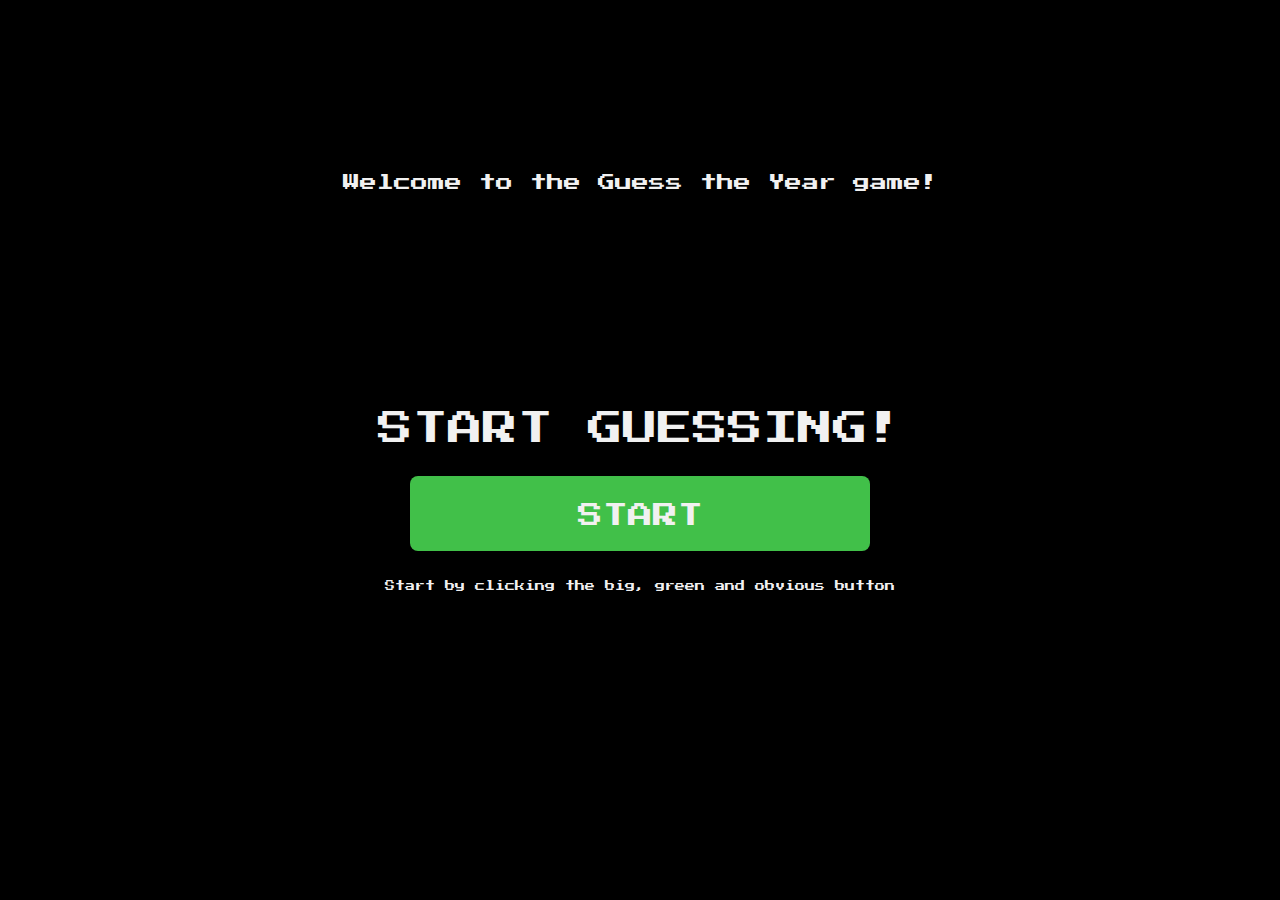
<file: index.html>
<!DOCTYPE html>
<html lang="en">
<head>
    <meta charset="UTF-8">
    <meta name="viewport" content="width=device-width, initial-scale=1.0">
    <title>Guess the Year Game</title>
    <link rel="stylesheet" href="style.css">
    <link href="https://fonts.googleapis.com/css2?family=Press+Start+2P&display=swap" rel="stylesheet">
</head>



<body>
<h1>Welcome to the Guess the Year game!</h1>

<div class="middle">
    <p class="big-text">START GUESSING!</p>

    <a href="difficulty.html" class="btn">START</a>

    <p class="small-text">Start by clicking the big, green and obvious button</p>

</div>

</body>
</html>
</file>
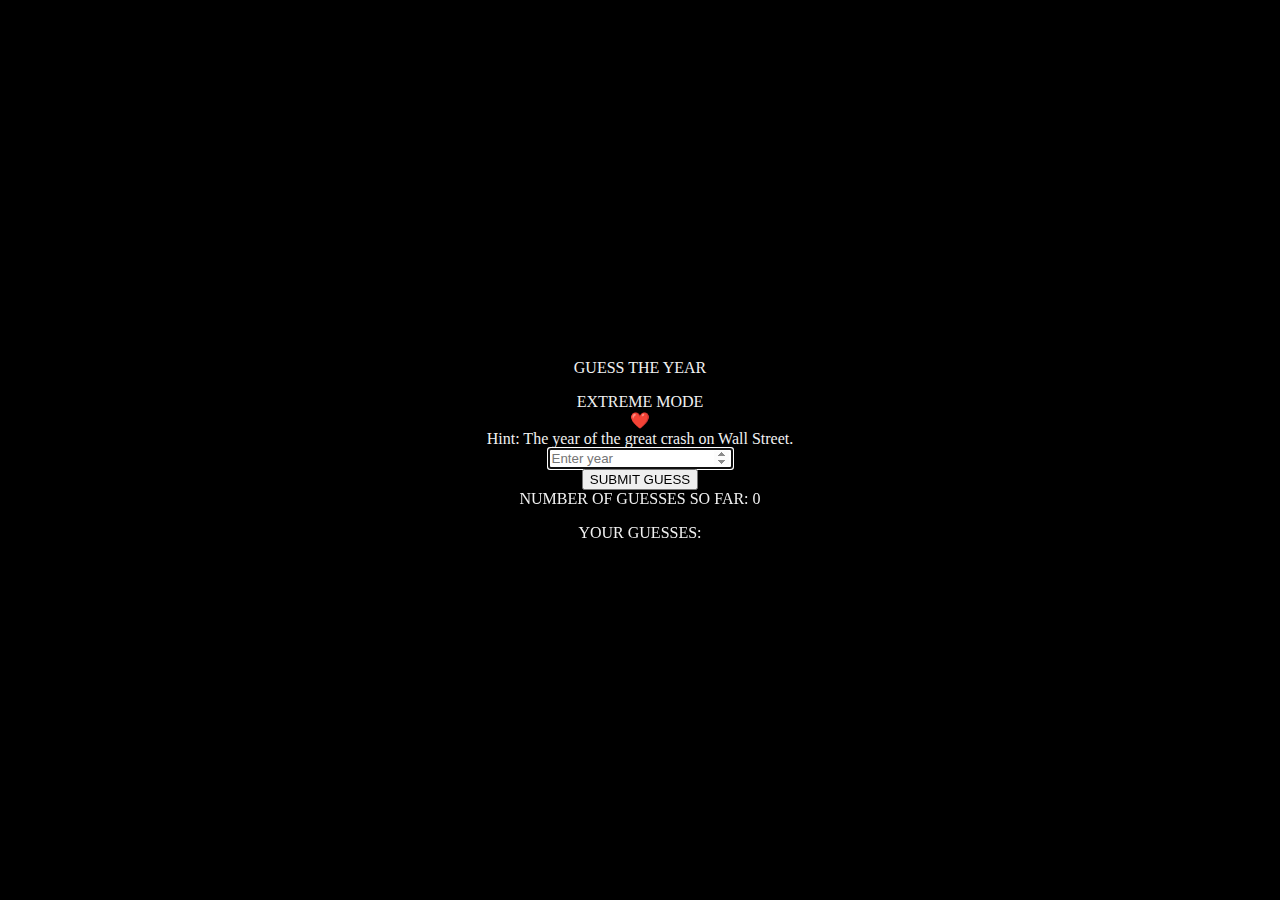
<file: extreme.html>
<!DOCTYPE html>
<html lang="en">
<head>
    <meta charset="UTF-8">
    <meta name="viewport" content="width=device-width, initial-scale=1.0">
    <title>Guess the Year Game</title>
    <link rel="stylesheet" href="style.css">
    <link href="https://fonts.googleapis.com/css2?family=Press+Start+2P&display=swap" rel="stylesheet">
</head>



<body>
<p class="heading">GUESS THE YEAR</p>

<div class="extreme-mode">EXTREME MODE</div>

<div class="lives" id="lives">❤️</div>

<div class="hint">Hint: The year of the great crash on Wall Street.</div>

<input type="number" id="guessInput" placeholder="Enter year">

<div class="feedback" id="feedback"></div>

<button id="submitBtn">SUBMIT GUESS</button>

<div class="wrong" id="wrongMsg"></div>

<div class="counter" id="counter">NUMBER OF GUESSES SO FAR: 0</div>

<p id="history">YOUR GUESSES: </p>

<script>
    const correctYear = 1929; // the great depression
    let guessCount = 0;
    let lives = 1;
    let guessHistory = [];

    const input = document.getElementById("guessInput");
    const feedback = document.getElementById("feedback");
    const wrongMsg = document.getElementById("wrongMsg");
    const counter = document.getElementById("counter");
    const submitBtn = document.getElementById("submitBtn");
    const livesDisplay = document.getElementById("lives");
    const historyDisplay = document.getElementById("history"); // nyt element i HTML

    submitBtn.addEventListener("click", submitGuess);

    input.addEventListener("keydown", function (e) {
        if (e.key === "Enter") submitGuess();
    });

    function updateLives() {
        livesDisplay.textContent = "❤️".repeat(lives);
        livesDisplay.classList.add("lives-pop");
        setTimeout(() => livesDisplay.classList.remove("lives-pop"), 400);
    }

    function updateHistory() {
        historyDisplay.textContent = "Your guesses: " + guessHistory.join(", ");
    }

    function submitGuess() {
        if (lives <= 0) return; // No more guesses allowed

        let guess = parseInt(input.value);

        if (isNaN(guess)) {
            feedback.textContent = "Please enter a valid year!";
            feedback.style.color = "yellow";
            return;
        }

        // Tjek om tallet allerede er gættet
        if (guessHistory.includes(guess)) {
            feedback.textContent = "⚠️ YOU ALREADY GUESSED " + guess;
            feedback.style.color = "yellow";
            input.value = "";
            input.focus();
            return;
        }

        // Tilføj gættet til historikken
        guessHistory.push(guess);
        updateHistory();

        guessCount++;

        if (guess === correctYear) {
            feedback.textContent = "✅ CORRECT!";
            feedback.style.color = "lime";
            wrongMsg.textContent = "";
            input.disabled = true;
            submitBtn.disabled = true;
        } else {
            if (guess < correctYear) {
                feedback.textContent = "⬆️ HIGHER";
                feedback.style.color = "orange";
            } else {
                feedback.textContent = "⬇️ LOWER";
                feedback.style.color = "blue";
            }

            wrongMsg.textContent = "WRONG";
            input.value = "";
            input.focus();

            // Lose a life
            lives--;
            updateLives();

            if (lives === 0) {
                feedback.textContent = "💀 GAME OVER! THE YEAR WAS " + correctYear;
                feedback.style.color = "gray";
                input.disabled = true;
                submitBtn.disabled = true;
            }
        }

        counter.textContent = "NUMBER OF GUESSES SO FAR: " + guessCount;
    }

    updateLives();
    input.focus();
</script>

</body>
</html>
</file>
<file: style.css>
body {
    background: #000000;
    color: #f1f1f1;
    text-align: center;
    display: flex;
    flex-direction: column;
    justify-content: center;
    align-items: center;
    height: 100vh;
    margin: 0;
}


h1 {
    font-family: "Press Start 2P", cursive;
    font-size: 17px;
    font-weight: lighter;
    margin-top: -125px;
    margin-bottom: 185px;
}


.middle {
    display: flex;
    flex-direction: column;
    align-items: center;
}


.big-text {
    font-family: "Press Start 2P", cursive;
    font-size: 35px;
    font-weight: lighter;
    margin-bottom: -120px;
}


.btn {
    width: 200px;
    height: 45px;
    align-items: center;
    justify-content: center;
    line-height: 50px;
    margin: 150px 0;
    padding: 15px 130px;
    font-family: "Press Start 2P", cursive;
    font-size: 25px;
    font-weight: lighter;
    border: none;
    border-radius: 8px;
    background: #41C049;
    color: #f1f1f1;
    cursor: pointer;
    transition: 0.2s;
    margin-bottom: 20px;
    text-decoration: none;
}


.small-text {
    font-family: "Press Start 2P", cursive;
    font-size: 10px;
    font-weight: lighter;
}


h2{
    font-family: "Press Start 2P", cursive;
    font-size: 37px;
    font-weight: lighter;
    margin-top: -115px;
    margin-bottom: 85px;
}


.difficulty{
    display: flex;
    align-items: center;
    justify-content: center;
    margin-bottom: 40px;
}


.difficulty-container {
    display: flex;
    flex-direction: column;
    align-items: center;
}


.easy-btn {
    width: 200px;
    height: 45px;
    align-items: center;
    justify-content: center;
    line-height: 50px;
    padding: 15px 130px;
    font-family: "Press Start 2P", cursive;
    font-size: 25px;
    font-weight: lighter;
    border: none;
    border-radius: 8px;
    background: #41C049;
    color: #f1f1f1;
    cursor: pointer;
    transition: 0.2s;
    margin: 12px;
    text-decoration: none;
}


.medium-btn {
    width: 200px;
    height: 45px;
    align-items: center;
    justify-content: center;
    line-height: 50px;
    padding: 15px 130px;
    font-family: "Press Start 2P", cursive;
    font-size: 25px;
    font-weight: lighter;
    border: none;
    border-radius: 8px;
    background: #B2BB2A;
    color: #f1f1f1;
    cursor: pointer;
    transition: 0.2s;
    margin: 12px;
    text-decoration: none;
}


.hard-btn {
    width: 200px;
    height: 45px;
    align-items: center;
    justify-content: center;
    line-height: 50px;
    padding: 15px 130px;
    font-family: "Press Start 2P", cursive;
    font-size: 25px;
    font-weight: lighter;
    border: none;
    border-radius: 8px;
    background: #C92A2A;
    color: #f1f1f1;
    cursor: pointer;
    transition: 0.2s;
    margin: 12px;
    text-decoration: none;
}
</file>
